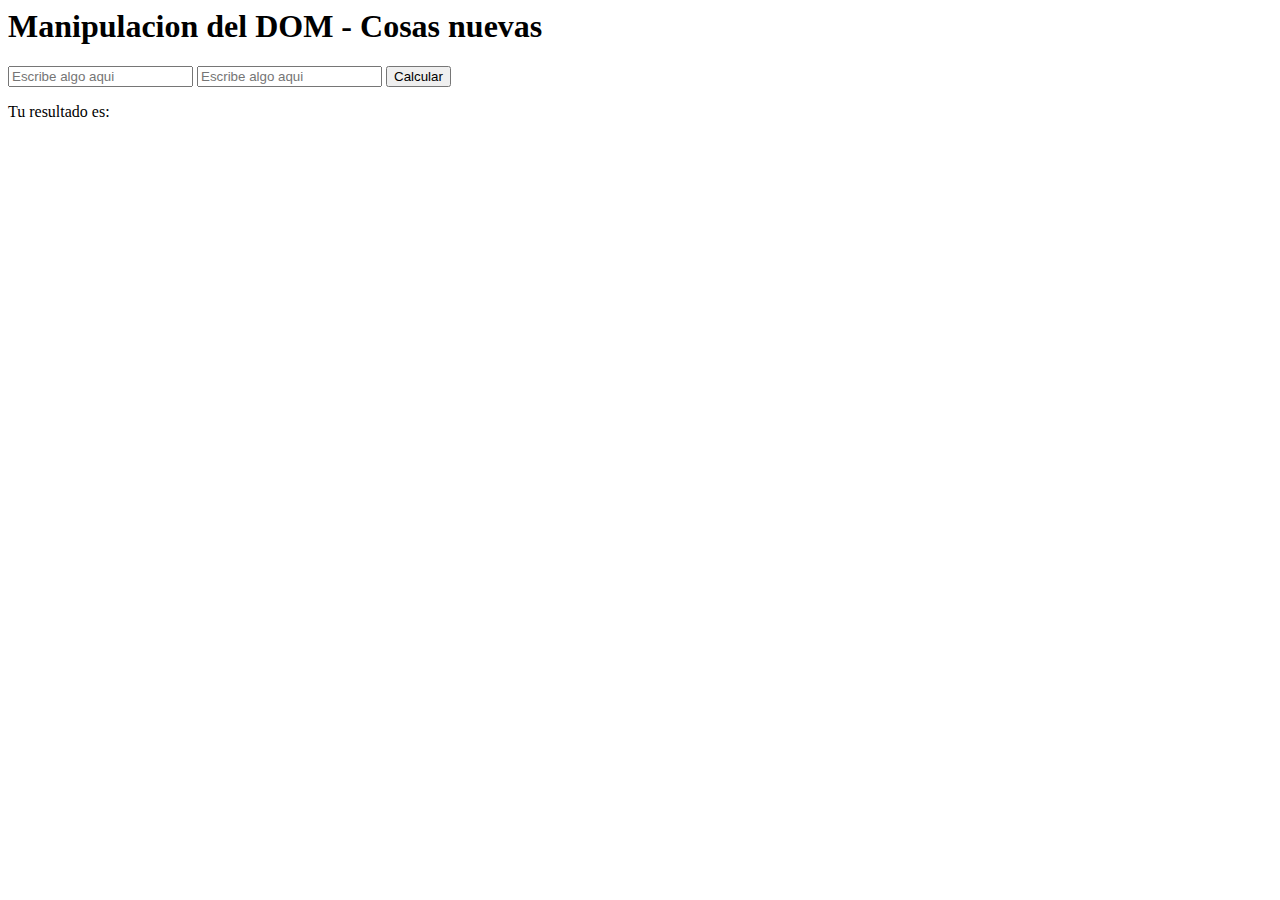
<file: Full Stack Developer/Manipulacion del DOM/Manipulacion_del_DOM.html>
<html lang="en" dir="ltr">
  <head>
    <meta charset="utf-8">
    <title>Manipulacion del DOM - Practica</title>
  </head>
  <body>
  <form id="formulario" >

  <h1> Manipulacion del DOM - Cosas nuevas </h1>
   <input id="variable_a" placeholder = "Escribe algo aqui"/>
   <input id="variable_b" placeholder="Escribe algo aqui" onchange="console.log('cambio el imput')"/>
   <!--onchange es un evento que ocurre cuando se escribe en el input y se sale, cambiando el contenido.-->
   <button  id = "calcular"> Calcular </button>
   <p id="parrafo_resultado">Tu resultado es: </p>

 </form>
   <script src="./script.js"> // para poder enlazar el html con la carpeta de script, hay que crear el surce primero
   </script>
  </body>
</html>
<!--
<form id"formulario"> //addEventListenner en formularios
	<imput id="calculo1" placeholder="escribe">
	<imput id="calculo2" placeholder="escribe">
	<button type="button" id="btnCalcular">Resultado</button> //de esta forma, si especificamos el tipo al
  //boton ante el formulario, el còdigo no le asgnara un valor prefefinido de "submit" sino de "button".
	<p id"resultado"></p>
</form>

 //NOTA: en los formularios, el último boton es el que está por defecto para suministrar la info de los
 formularios
-->
<!--
<h1>Hello, Word</h1>
<p> Esto es un parrafo</p>
<p class="paragraf"> Esto es un parrafo con clase </p>
<p id="pID"> Esto es un parrafo con un ID</p>
<input placeholder="Escribe aqui cualquier cosa" value="Tipea algo">
<script src="./script.js"> // para poder enlazar el html con la carpeta de script, hay que crear el surce primero
</script>
-->
<!--
<h1>Hello, Word</h1>
<p> Esto es un parrafo</p>
<p class="paragraf"> Esto es un parrafo con clase </p>
<p id="pID"> Esto es un parrafo con un ID</p>
<input placeholder="Escribe aqui cualquier cosa" value="Tipea algo">
<script src="./script.js"> // para poder enlazar el html con la carpeta de script, hay que crear el surce primero
</script>
-->

<!--
<form id"formulario"> //addEventListenner en formularios
	<imput id="calculo1" placeholder="escribe">
	<imput id="calculo2" placeholder="escribe">
	<button type="button" id="btnCalcular">Resultado</button> //de esta forma, si especificamos el tipo al
  //boton ante el formulario, el còdigo no le asgnara un valor prefefinido de "submit" sino de "button".
	<p id"resultado"></p>
</form>

 //NOTA: en los formularios, el último boton es el que está por defecto para suministrar la info de los

 formularios
-->
</file>
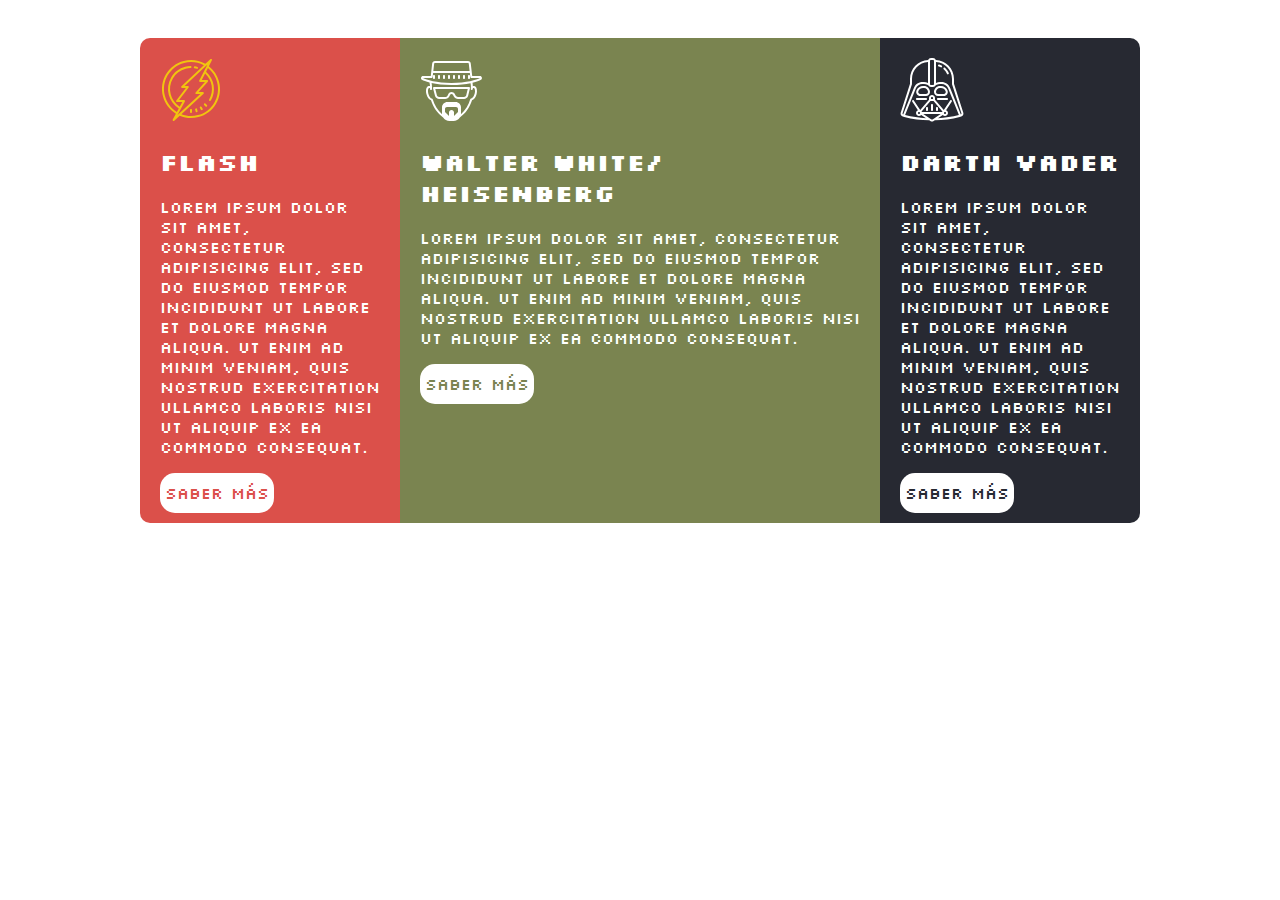
<file: Full Stack Developer/Proyectos/columns/columns.html>
<!DOCTYPE html>
<html lang="en" dir="ltr">
  <head>
    <meta charset="utf-8">
    <title>Columnas</title>
    <link rel="stylesheet" href="./styles.css">
    <script src="./scripts.js" defer></script>
  </head>
  <body>
    <main class="principal">
      <article class="column flash">
        <img src="./flash.svg" alt="flash" class="imagen">
        <h2 class="titulo">Flash</h2>
        <p class="texto">Lorem ipsum dolor sit amet, consectetur adipisicing elit, sed do eiusmod tempor incididunt ut labore
        et dolore magna aliqua. Ut enim ad minim veniam, quis nostrud exercitation ullamco laboris nisi ut aliquip ex ea
        commodo consequat.</p>
        <a href="#"class="link link-flash">Saber más</a>
      </article>

      <article class="column activa heisenberg">
        <img src="./walter-white.svg" alt="heisenberg" class="imagen">
        <h2 class="titulo">Walter White/<br>Heisenberg</h2>
        <p class="texto">Lorem ipsum dolor sit amet, consectetur adipisicing elit, sed do eiusmod tempor incididunt ut labore
          et dolore magna aliqua. Ut enim ad minim veniam, quis nostrud exercitation ullamco laboris nisi ut aliquip ex ea
          commodo consequat. </p>
          <a href="#" class="link link-heisenberg">Saber más</a>
        </article>

      <article class="column vader">
        <img src="./darth-vader.svg" alt="vader" class="imagen">
        <h2 class="titulo">Darth Vader</h2>
        <p class="texto">Lorem ipsum dolor sit amet, consectetur adipisicing elit, sed do eiusmod tempor incididunt ut labore
        et dolore magna aliqua. Ut enim ad minim veniam, quis nostrud exercitation ullamco laboris nisi ut aliquip ex ea
        commodo consequat. </p>
        <a href="#" class="link link-vader">Saber más</a>
      </article>
    </main>
  </body>
</html>
</file>
<file: Full Stack Developer/Proyectos/columns/styles.css>
@import "https://fonts.googleapis.com/css2?family=Silkscreen&display=swap";
/*cuerpo*/
body{
  display: flex;
  justify-content: center;
  align-items: center;
  font-family: "Silkscreen";
  font-size: auto;
}
/*columnas*/
.principal{
  display: flex;
  max-width: 1000px;
  min-width: auto;
  padding-top: 30px;
  height: auto;

}
.column{
  padding: 20px;
  color: #ffff;
  width: 30%;
  overflow: hidden;
  transition: width .3s ease-in-out;
}

.column.activa{
  width: 60%;
}

.column:first-of-type{
  border-radius: 10px 0 0 10px;
}

.column:last-of-type{
  border-radius:  0 10px 10px 0;
}
/*imagenes*/
.imagen{
}

/*articulos*/
.flash{
  background: rgb(219, 80, 74);
}

.heisenberg{
  background: rgb(122, 132, 80);

}

.vader{
  background: rgb(39, 41, 50)
}

/*links*/
.link{
  text-decoration: none;
  padding: 10px 5px;
}

.link-flash{
  color: rgb(219, 80, 74);
  background: White;
  border-radius: 15px
}

.link-heisenberg{
  color: rgb(122, 132, 80);
  background: white;
  border-radius: 15px
}


.link-vader{
  color:  rgb(39, 41, 50);
  background: white;
  border-radius: 15px
}

.texto{
  padding-bottom: 10px;
}
</file>
